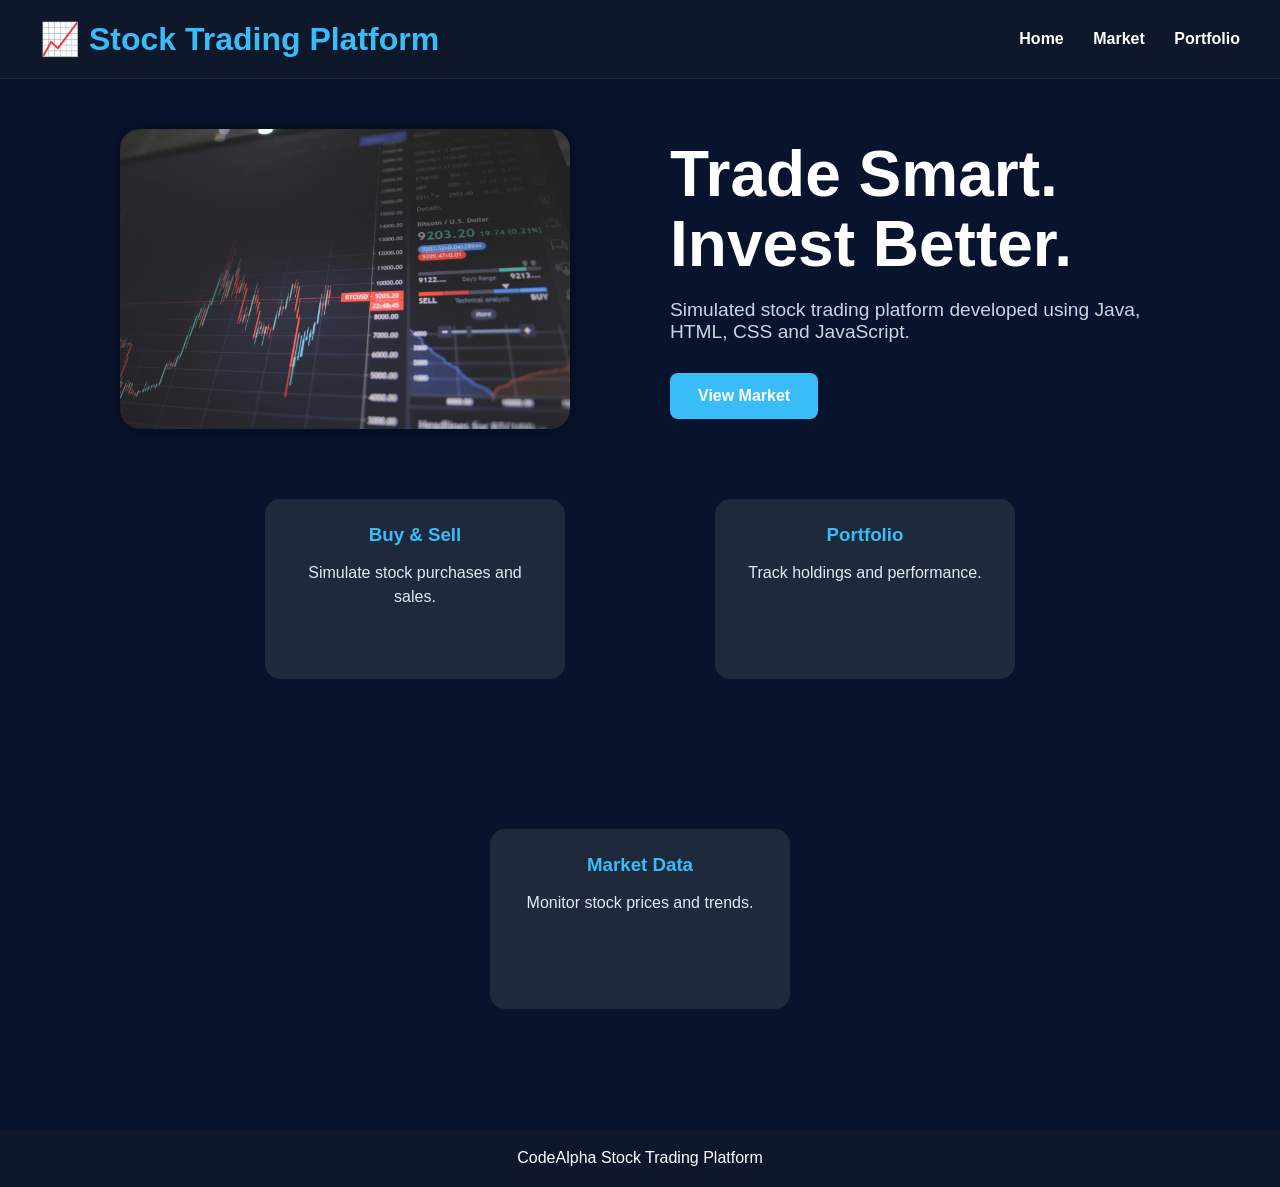
<file: CodeAlpha_Stock_trading_platform/web/index.html>
<!DOCTYPE html>
<html lang="en">

<head>

<meta charset="UTF-8">
<meta name="viewport" content="width=device-width, initial-scale=1.0">

<title>Stock Trading Platform</title>

<link rel="stylesheet" href="css/style.css">

</head>

<body>

<header>

    <h1>📈 Stock Trading Platform</h1>

    <nav>

        <a href="index.html">Home</a>
        <a href="market.html">Market</a>
        <a href="portfolio.html">Portfolio</a>

    </nav>

</header>

<section class="hero">

    <div class="hero-image">

        <img src="assets/stock.png"
             alt="Stock Market">

    </div>

    <div class="hero-content">

        <h2>Trade Smart.<br>Invest Better.</h2>

        <p>
            Simulated stock trading platform developed using
            Java, HTML, CSS and JavaScript.
        </p>

        <a href="market.html" class="btn">
            View Market
        </a>

    </div>

</section>

<section class="features">

    <a href="market.html" class="card-link">

        <div class="card">

            <h3>Buy & Sell</h3>

            <p>
                Simulate stock purchases and sales.
            </p>

        </div>

    </a>

    <a href="portfolio.html" class="card-link">

        <div class="card">

            <h3>Portfolio</h3>

            <p>
                Track holdings and performance.
            </p>

        </div>

    </a>

    <a href="market.html" class="card-link">

        <div class="card">

            <h3>Market Data</h3>

            <p>
                Monitor stock prices and trends.
            </p>

        </div>

    </a>

</section>

<footer>

    <p>
        CodeAlpha Stock Trading Platform
    </p>

</footer>

</body>

</html>
</file>
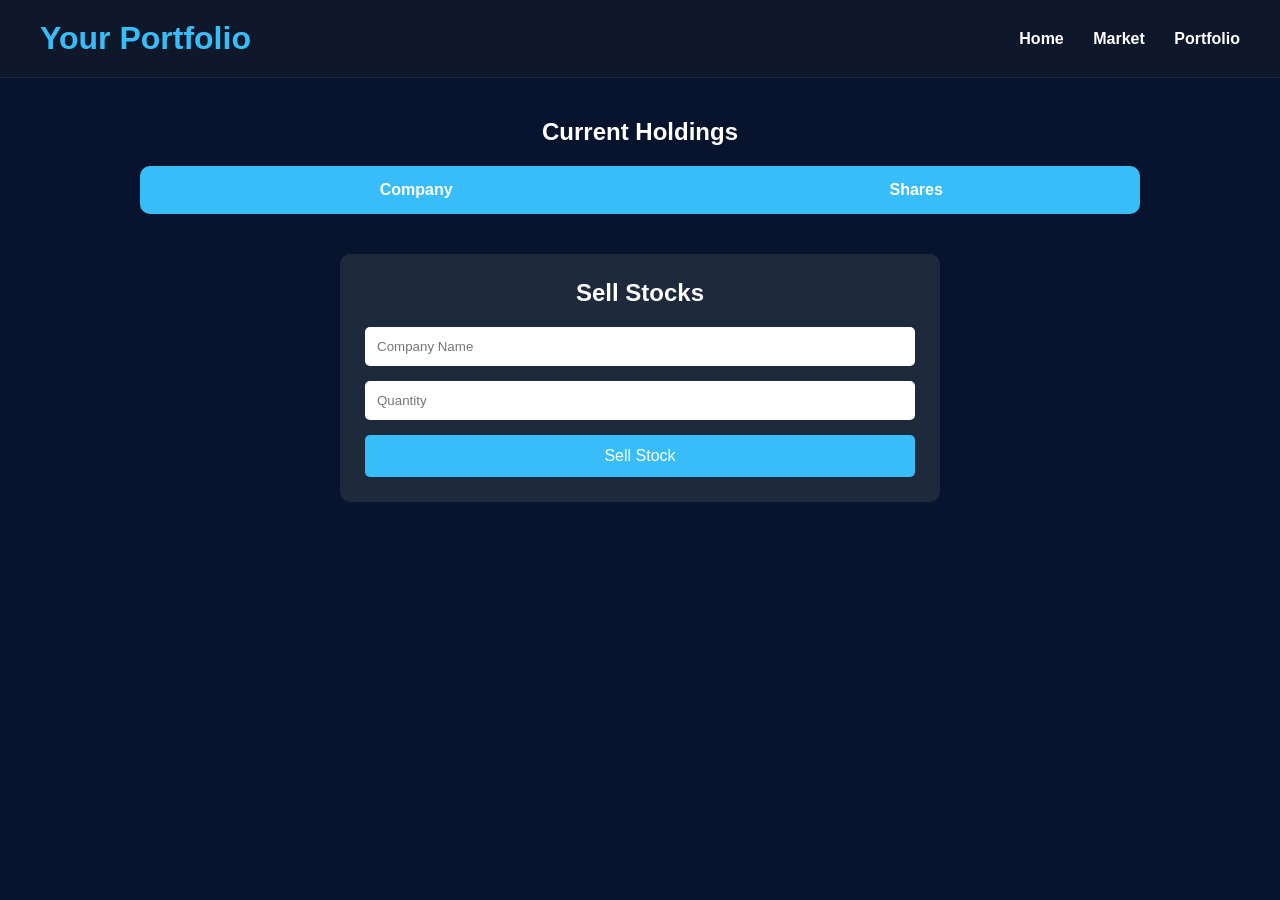
<file: CodeAlpha_Stock_trading_platform/web/portfolio.html>
<!DOCTYPE html>
<html lang="en">

<head>

<meta charset="UTF-8">

<title>Portfolio</title>

<link rel="stylesheet"
href="css/style.css">

<script src="js/portfolio.js"></script>

</head>

<body>

<header>

<h1>Your Portfolio</h1>

<nav>

<a href="index.html">Home</a>
<a href="market.html">Market</a>
<a href="portfolio.html">Portfolio</a>

</nav>

</header>

<div class="portfolio-container">

<h2>Current Holdings</h2>

<table>

<thead>

<tr>
<th>Company</th>
<th>Shares</th>
</tr>

</thead>

<tbody id="portfolioTable">

</tbody>

</table>

</div>

<div class="buy-sell-container">

<h2>Sell Stocks</h2>

<input
type="text"
id="sellCompany"
placeholder="Company Name">

<input
type="number"
id="sellQuantity"
placeholder="Quantity">

<button onclick="sellStock()">
Sell Stock
</button>

</div>

</body>

</html>
</file>
<file: CodeAlpha_Stock_trading_platform/web/css/style.css>
*{
    margin:0;
    padding:0;
    box-sizing:border-box;
    font-family:Arial, Helvetica, sans-serif;
}

body{
    background:#08132d;
    color:white;
    min-height:100vh;
}

header{
    background:#0f172a;
    padding:20px 40px;
    display:flex;
    justify-content:space-between;
    align-items:center;
    border-bottom:1px solid #1e293b;
}

header h1{
    color:#38bdf8;
}

nav a{
    text-decoration:none;
    color:white;
    margin-left:25px;
    font-weight:bold;
    transition:0.3s;
}

nav a:hover{
    color:#38bdf8;
}

/* HERO SECTION */

.hero{
    display:flex;
    justify-content:space-between;
    align-items:center;
    gap:60px;
    padding:50px 80px;
    flex-wrap:wrap;
}

.hero-image{
    flex:1;
    display:flex;
    justify-content:center;
}

.hero-image img{
    width:100%;
    max-width:450px;
    border-radius:20px;
    box-shadow:0 0 25px rgba(0,0,0,0.5);
}

.hero-content{
    flex:1;
    min-width:350px;
}

.hero-content h2{
    font-size:4rem;
    line-height:1.1;
    margin-bottom:20px;
}

.hero-content p{
    font-size:1.2rem;
    color:#cbd5e1;
    margin-bottom:30px;
}

.btn{
    display:inline-block;
    background:#38bdf8;
    color:white;
    text-decoration:none;
    padding:14px 28px;
    border-radius:8px;
    font-weight:bold;
    transition:0.3s;
}

.btn:hover{
    background:#0ea5e9;
}

/* FEATURE CARDS */

.features{
    display:flex;
    justify-content:center;
    align-items:center;
    gap:150px;
    padding:20px 60px 70px;
    flex-wrap:wrap;
}

.card-link{
    text-decoration:none;
    color:white;
}

.card{
    width:300px;
    min-height:180px;
    background:#1e293b;
    border-radius:15px;
    padding:25px;
    text-align:center;
    transition:0.3s;
}

.card:hover{
    transform:translateY(-10px);
    box-shadow:0 10px 20px rgba(0,0,0,0.3);
}

.card h3{
    color:#38bdf8;
    margin-bottom:15px;
}

.card p{
    color:#e2e8f0;
    line-height:1.5;
}

/* MARKET PAGE */

.market-container,
.portfolio-container{
    width:90%;
    max-width:1000px;
    margin:40px auto;
}

.market-container h2,
.portfolio-container h2{
    text-align:center;
    margin-bottom:20px;
}

table{
    width:100%;
    border-collapse:collapse;
    background:#1e293b;
    border-radius:10px;
    overflow:hidden;
}

th{
    background:#38bdf8;
    color:white;
    padding:15px;
}

td{
    padding:15px;
    text-align:center;
    border-bottom:1px solid #334155;
}

tr:hover{
    background:#334155;
}

/* BUY / SELL */

.buy-sell-container{
    width:90%;
    max-width:600px;
    margin:40px auto;
    background:#1e293b;
    padding:25px;
    border-radius:10px;
}

.buy-sell-container h2{
    text-align:center;
    margin-bottom:20px;
}

input,
select{
    width:100%;
    padding:12px;
    margin-bottom:15px;
    border:none;
    border-radius:5px;
}

button{
    width:100%;
    padding:12px;
    background:#38bdf8;
    color:white;
    border:none;
    border-radius:5px;
    cursor:pointer;
    font-size:16px;
}

button:hover{
    background:#0284c7;
}

/* CHART */

canvas{
    background:white;
    border-radius:10px;
    padding:15px;
    margin-top:25px;
}

/* FOOTER */

footer{
    text-align:center;
    padding:20px;
    background:#0f172a;
    margin-top:50px;
}

/* MOBILE */

@media(max-width:900px){

    .hero{
        flex-direction:column;
        text-align:center;
    }

    .hero-content h2{
        font-size:3rem;
    }

    .features{
        flex-direction:column;
    }

    header{
        flex-direction:column;
        gap:15px;
    }
}
</file>
